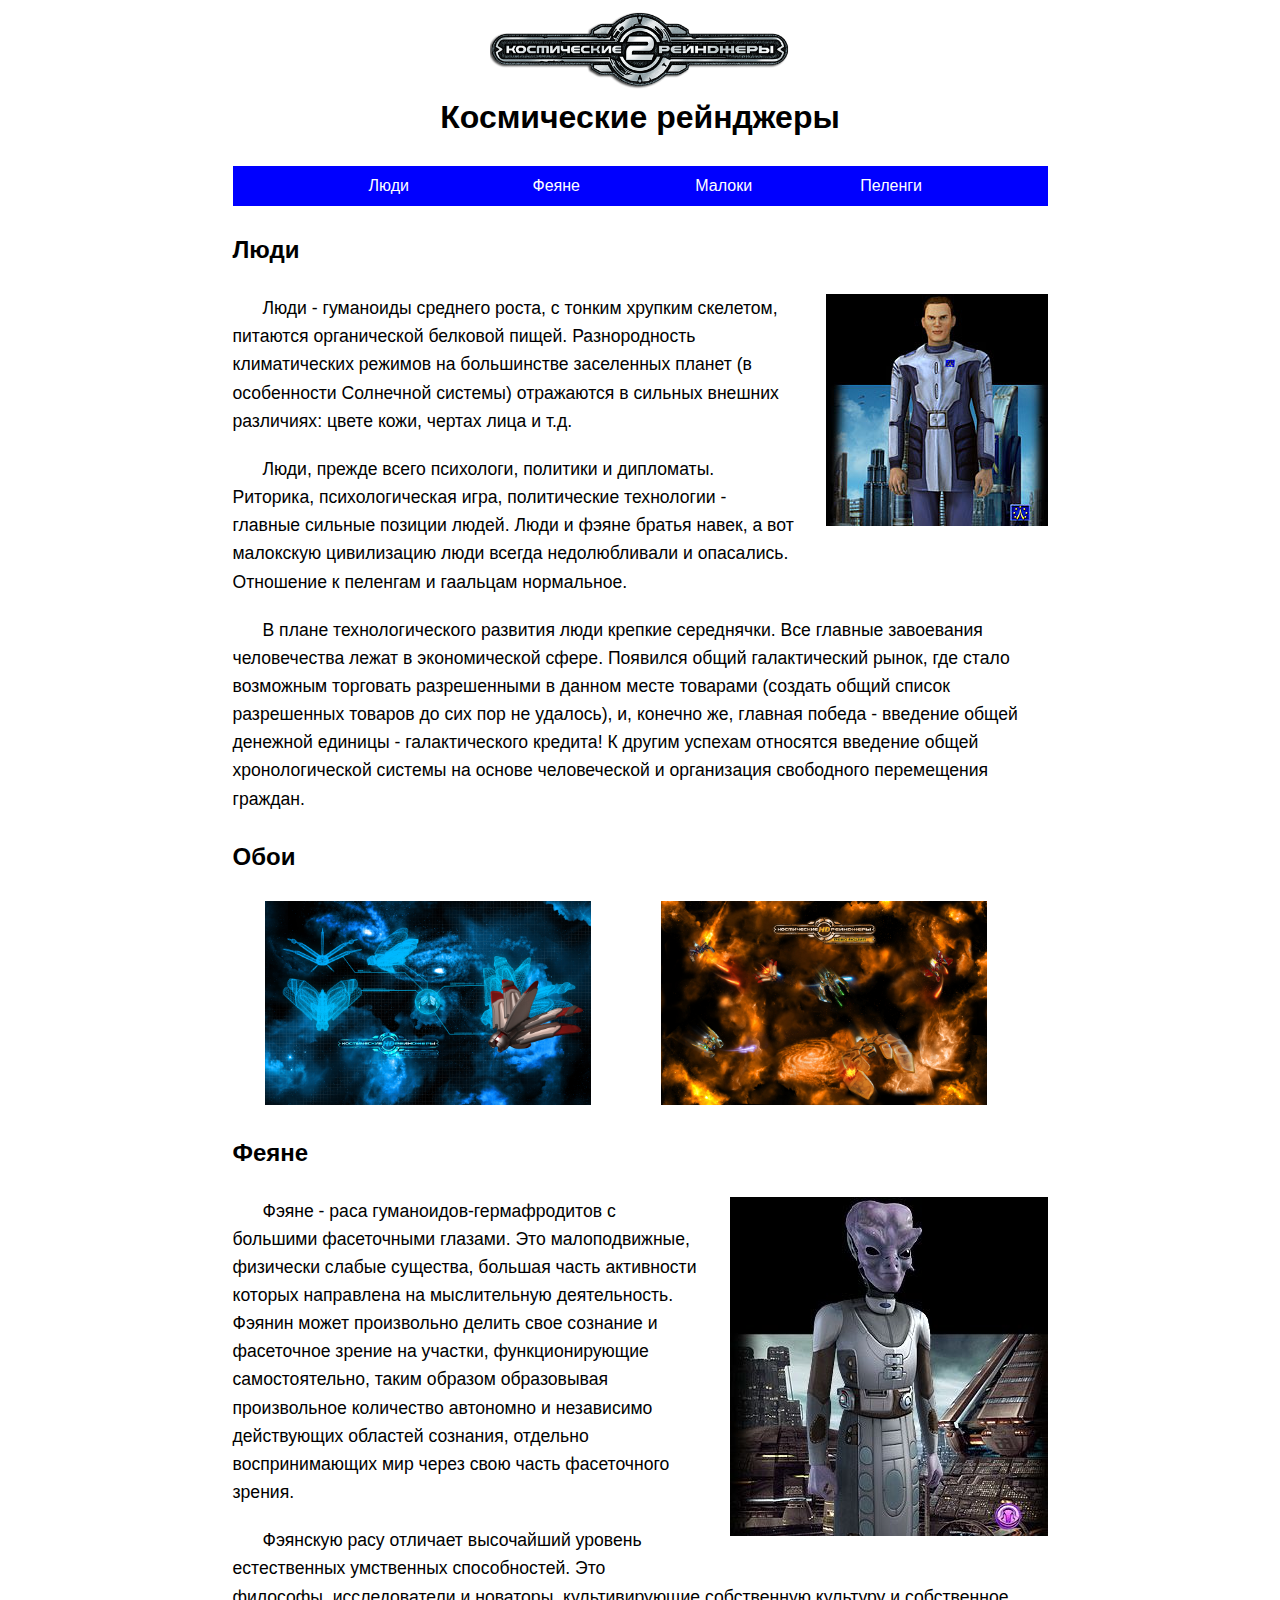
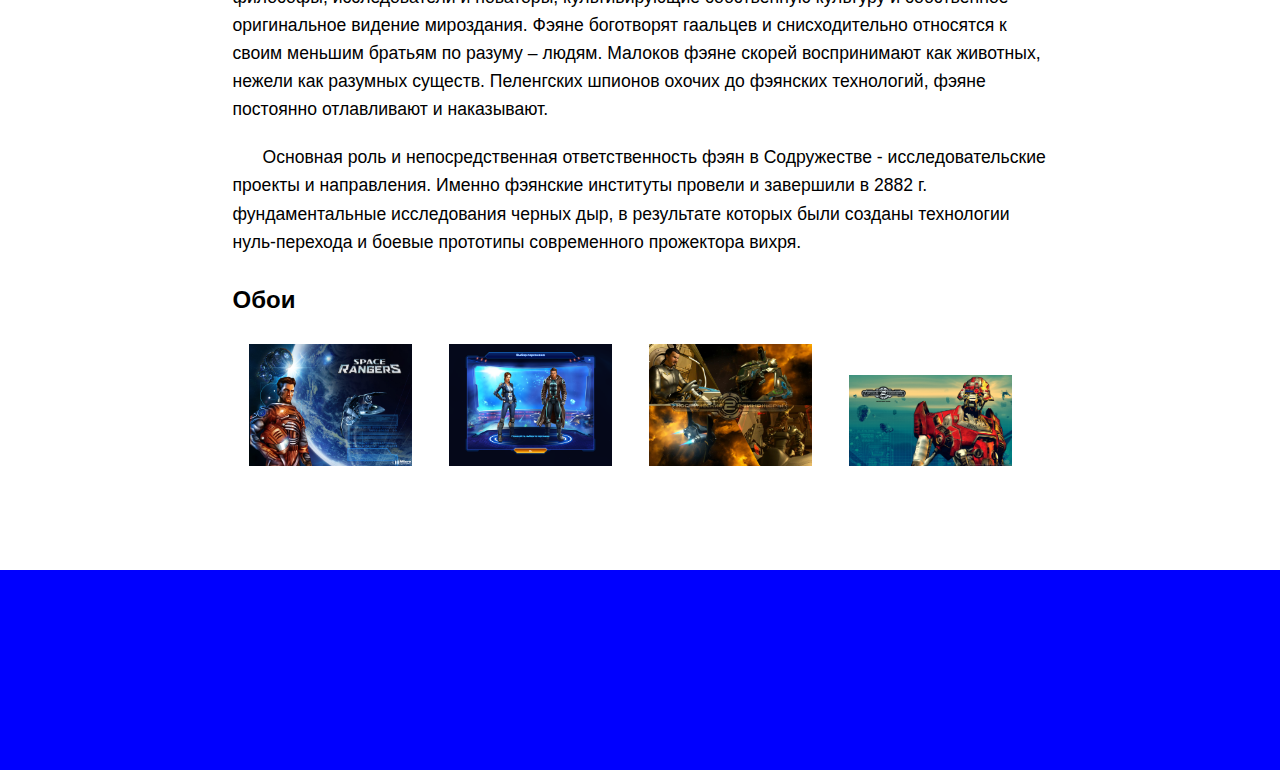
<file: index.html>
<!DOCTYPE html>
<html lang="ru">
<head>
	<meta charset="UTF-8">
	<title>Космические рейнджеры</title>
	<link rel="stylesheet" href="css/style.css">
	<meta name="viewport" content="width=device-width, initial-scale=1.0">
</head>
<body>
<div class="wrap">
	<div class="header">
		<img src="img/logo.png" alt="" id="logo">
		<h1 id="site-title">Космические рейнджеры</h1>
	</div>
	<div class="nav">
		<span>
			<ul>
				<li>Люди</li>
				<li>Феяне</li>
				<li>Малоки</li>
				<li>Пеленги</li>
			</ul>
		</span>
	</div>
	<div class="main">
		<h2>Люди</h2>
		<img src="img/races_human.jpg" alt="" class="simple">
		<p>Люди - гуманоиды среднего роста, с тонким хрупким скелетом, питаются органической белковой пищей. Разнородность климатических режимов на большинстве заселенных планет (в особенности Солнечной системы) отражаются в сильных внешних различиях: цвете кожи, чертах лица и т.д.</p>
		<p>Люди, прежде всего психологи, политики и дипломаты.</br> Риторика, психологическая игра, политические технологии - главные сильные позиции людей. Люди и фэяне братья навек, а вот малокскую цивилизацию люди всегда недолюбливали и опасались. Отношение к пеленгам и гаальцам нормальное.</p>
		<p>В плане технологического развития люди крепкие середнячки. Все главные завоевания человечества лежат в экономической сфере. Появился общий галактический рынок, где стало возможным торговать разрешенными в данном месте товарами (создать общий список разрешенных товаров до сих пор не удалось), и, конечно же, главная победа - введение общей денежной единицы - галактического кредита! К другим успехам относятся введение общей хронологической системы на основе человеческой и организация свободного перемещения граждан.</p>
		<h2>Обои</h2>
		<img src="img/wall02_16x10_ru.jpg" alt="" class="wall">
		<img src="img/wall03_16x10_ru.jpg" alt="" class="wall">
		
		<h2>Феяне</h2>
		<img src="img/races_fei.jpg" alt="" class="simple">
		<p>Фэяне - раса гуманоидов-гермафродитов с большими фасеточными глазами. Это малоподвижные, физически слабые существа, большая часть активности которых направлена на мыслительную деятельность. Фэянин может произвольно делить свое сознание и фасеточное зрение на участки, функционирующие самостоятельно, таким образом образовывая произвольное количество автономно и независимо действующих областей сознания, отдельно воспринимающих мир через свою часть фасеточного зрения.</p>
		<p>Фэянскую расу отличает высочайший уровень естественных умственных способностей. Это философы, исследователи и новаторы, культивирующие собственную культуру и собственное оригинальное видение мироздания. Фэяне боготворят гаальцев и снисходительно относятся к своим меньшим братьям по разуму – людям. Малоков фэяне скорей воспринимают как животных, нежели как разумных существ. Пеленгских шпионов охочих до фэянских технологий, фэяне постоянно отлавливают и наказывают.</p>
		<p>Основная роль и непосредственная ответственность фэян в Содружестве - исследовательские проекты и направления. Именно фэянские институты провели и завершили в 2882 г. фундаментальные исследования черных дыр, в результате которых были созданы технологии нуль-перехода и боевые прототипы современного прожектора вихря.</p>	
		
		<h2>Обои</h2>
		<img src="img/12010177495.jpg" alt="" class="wall4">
		<img src="img/r1.png" alt="" class="wall4">
		<img src="img/Judge_HaMMer.jpg" alt="" class="wall4">
		<img src="img/index.jpeg" alt="" class="wall4">
	</div><!--.main-->
</div><!--.wrap-->	
	<div class="footer"></div>
</body>
</html>
</file>
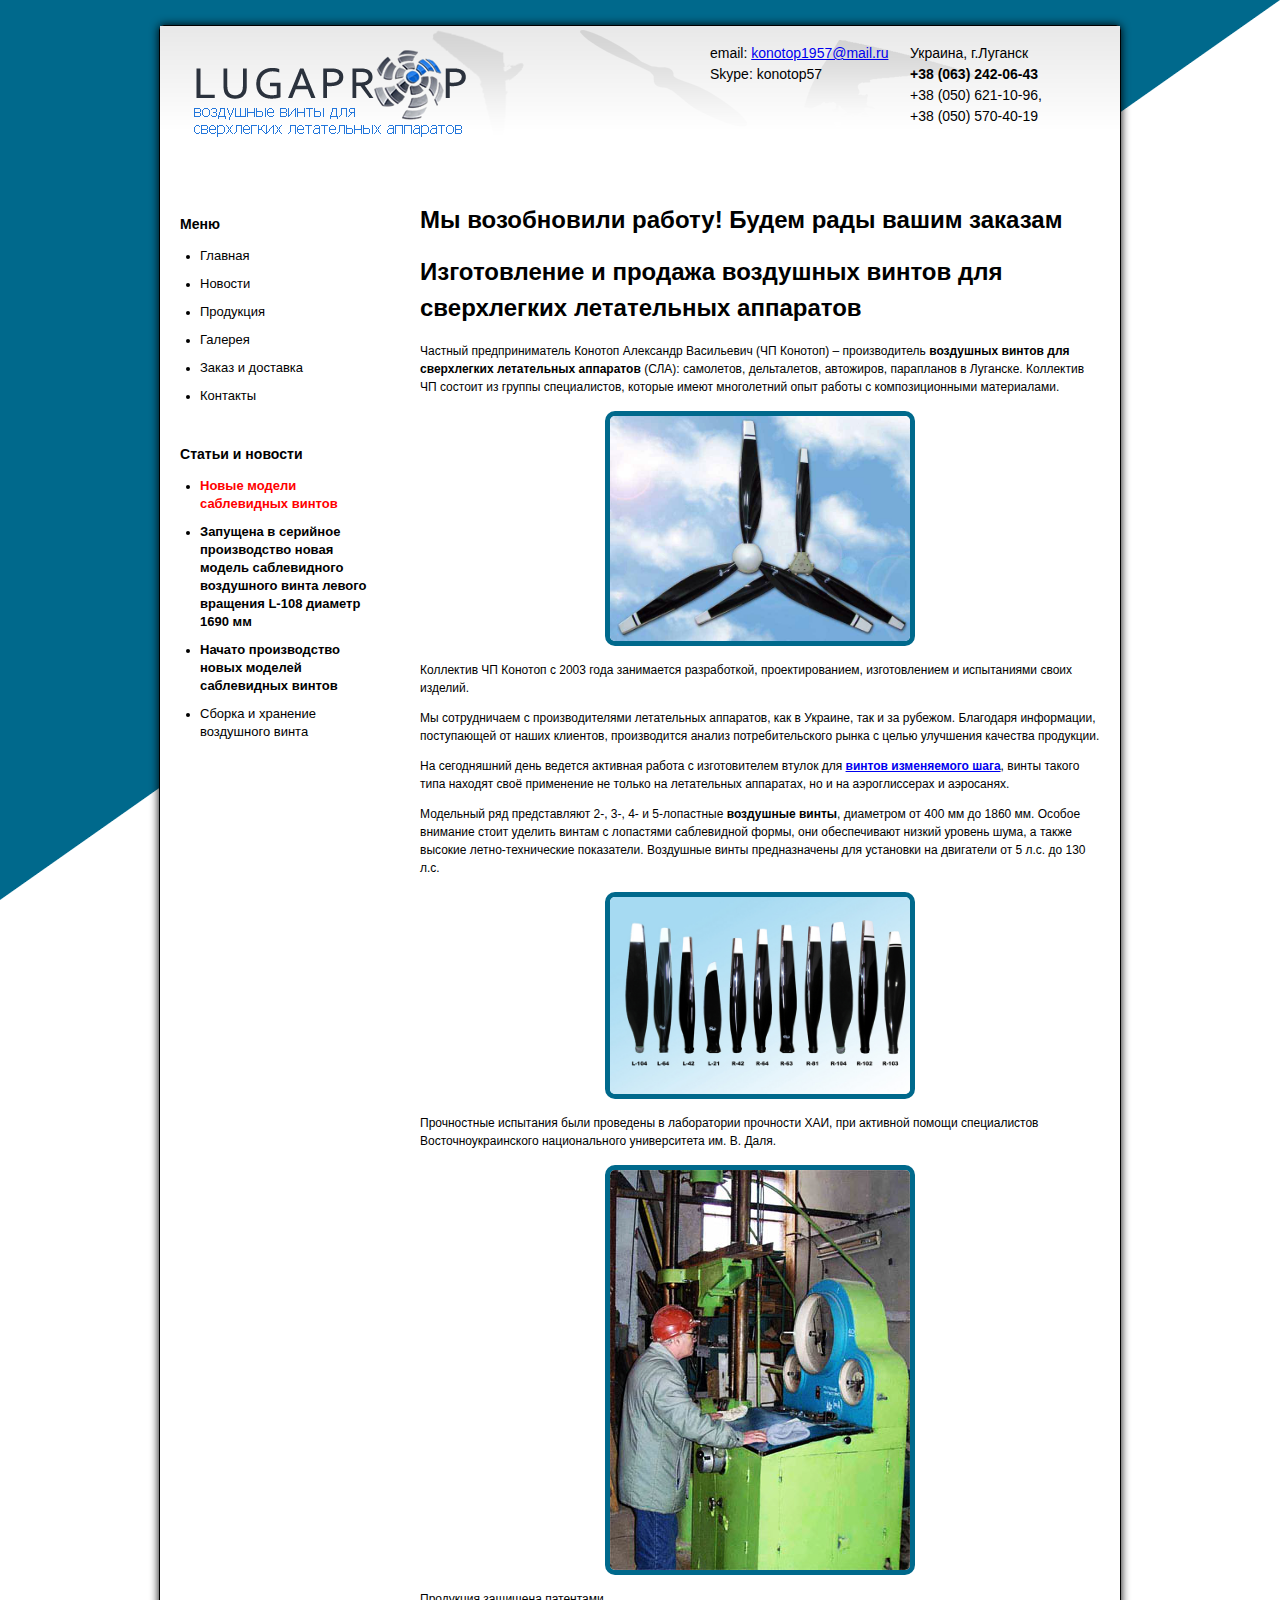
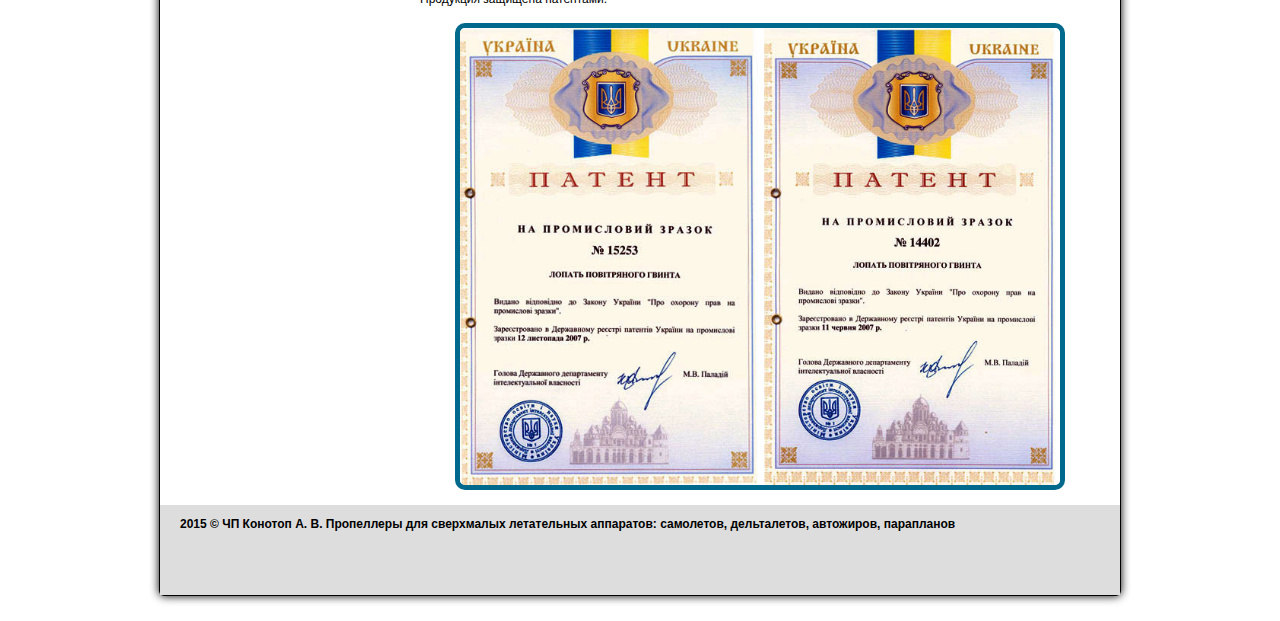
<file: ZADANIE_2_LUGAPROP/index.html>
<!DOCTYPE html>
<html>
  <head>
    <meta charset="utf-8">
    <title>Воздушные винты для сверхлегких летательных аппаратов</title>
    <link href="css/style.css" rel="stylesheet" type="text/css">
    <link rel="shortcut icon" href="http://lugaprop.com.ua/favicon.ico" type="img/x-icon"> 
  </head>
  <body>
    <article>
      <header>
        <a href="/" title="На главную"><img src="img/logo.png" alt="Воздушные винты для сверхлегких летательных аппаратов" class="logo"></a>
        <div class="contacts">
          <div id="email">
            <p>email: <a href="mailto:konotop1957@mail.ru" target="_top">konotop1957@mail.ru</a></p>
            <p>Skype: konotop57</p>
          </div>
          <div id="tel">
            <p>Украина, г.Луганск</p>
            <p><span>+38 (063) 242-06-43</span></p>
            <p>+38 (050) 621-10-96,</p>
            <p>+38 (050) 570-40-19
          </div>
        </div>
      </header>
      <main>
        <h1>Мы возобновили работу! Будем рады вашим заказам</h1>
        <h1>Изготовление и продажа воздушных винтов для сверхлегких летательных аппаратов</h1>
        <p>Частный предприниматель Конотоп Александр Васильевич (ЧП Конотоп) – производитель <span>воздушных винтов для сверхлегкиx летательных аппаратов</span> (СЛА): самолетов, дельталетов, автожиров, парапланов в Луганске. Коллектив ЧП состоит из группы специалистов, которые имеют многолетний опыт работы с композиционными материалами.</p>
        <a href="img/prop1.jpg" rel="lightbox"><img src="img/prop1.jpg" alt="Воздушные винты из композитных материалов" id="img300px" class="bordered"></a>
        <p>Коллектив ЧП Конотоп с 2003 года занимается разработкой, проектированием, изготовлением и испытаниями своих изделий.</p>
        <p>Мы сотрудничаем с производителями летательных аппаратов, как в Украине, так и за рубежом. Благодаря информации, поступающей от наших клиентов, производится анализ потребительского рынка с целью улучшения качества продукции.</p> 
        <p>На сегодняшний день ведется активная работа с изготовителем втулок для <span><a href="http://lugaprop.com.ua/goods.php" title="Смотреть продукцию">винтов изменяемого шага</a></span>, винты такого типа находят своё применение не только на летательных аппаратах, но и на аэроглиссерах и аэросанях.</p>
        <p>Модельный ряд представляют 2-, 3-, 4- и 5-лопастные <span>воздушные винты</span>, диаметром от 400 мм до 1860 мм. Особое внимание стоит уделить винтам с лопастями саблевидной формы, они обеспечивают низкий уровень шума, а также высокие летно-технические показатели.  Воздушные винты предназначены для установки на двигатели от 5 л.с. до 130 л.с.</p>
        <a href="img/prop2.jpg" rel="lightbox"><img src="img/prop2.jpg" alt="Изготовляемые воздушные винты" id="img300px" class="bordered"></a>
        <p>Прочностные испытания были проведены в  лаборатории прочности ХАИ, при активной помощи специалистов Восточноукраинского национального университета им. В. Даля.</p>
        <a href="img/xai.jpg" rel="lightbox"><img src="img/xai.jpg" alt="Тестирование продукции на прочность" id="img300px" class="bordered"></a>
        <p>Продукция защищена патентами.</p>
        <a href="img/patent.jpg" rel="lightbox"><img src="img/patent.jpg" alt="Разработка воздушных винтов защищена патенами" id="img600px" class="bordered"></a>
      </main>
      <nav>
        <h3>Меню</h3>
      	<ul>
      		<li><a href="img/Воздушные винты для сверхлегких летательных аппаратов.html">Главная</a></li>
      		<li><a href="http://lugaprop.com.ua/news.php">Новости</a></li>
      		<li><a href="http://lugaprop.com.ua/goods.php">Продукция</a></li>
      		<li><a href="http://lugaprop.com.ua/galery.php">Галерея</a></li>
      		<li><a href="http://lugaprop.com.ua/delivery.php">Заказ и доставка</a></li>
      		<li><a href="http://lugaprop.com.ua/contact.php">Контакты</a></li>
      	</ul>
        <h3 id="h3_news">Статьи и новости</h3>
      	<ul>
        	<li><span><a href="http://lugaprop.com.ua/news.php" id="color_news1">Новые модели саблевидных винтов</a></span></li>
        	<li><span><a href="http://lugaprop.com.ua/news.php">Запущена в серийное производство новая модель саблевидного воздушного винта левого вращения L-108 диаметр 1690 мм</a></span></li>
        	<li><span><a href="http://lugaprop.com.ua/news.php">Начато производство новых моделей саблевидных винтов</a></span></li>
        	<li><a href="http://lugaprop.com.ua/sborka.php">Сборка и хранение воздушного винта</a></li>
      	</ul>
      </nav>
      <br class="clearfloat">
      <footer>
        <p>2015 ©  ЧП Конотоп А. В. Пропеллеры для сверхмалых летательных аппаратов: самолетов, дельталетов, автожиров, парапланов</p>
      </footer>
    </article>
  </body>
</html>
</file>
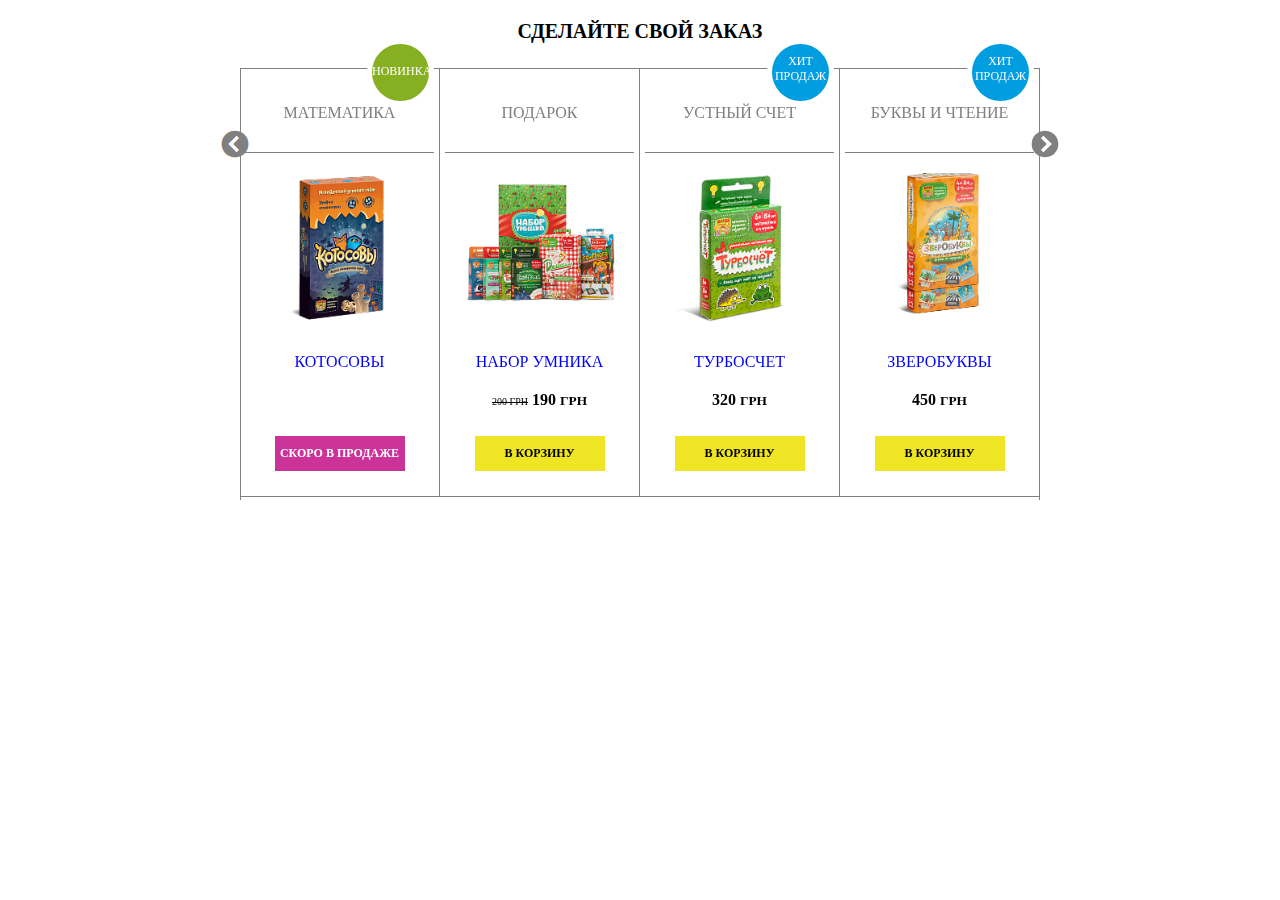
<file: ZADANIE_3_CATALOG/index.html>
<!DOCTYPE html>
<html>
	<head>
		<meta charset='UTF-8'>
		<title>ИНТЕРНЕТ-МАГАЗИН. СЛАЙДЕР-КАТАЛОГ</title>
		<link rel="stylesheet" type="text/css" href="css/slick.css"/>
		<link rel="stylesheet" type="text/css" href="css/slick-theme.css"/>
		<link rel="stylesheet" href="css/style.css">
	</head>
	<body>
		<div class="all">
			<div class="header">СДЕЛАЙТЕ СВОЙ ЗАКАЗ</div>
			<div class="line1"></div>
			<div class="line2"></div>
			<div class = "slider">
				<div class="block">
						<div class="circle green"><p>новинка</p></div>
						<div class="block_head">математика</div>
						<div class="block_content">
							<div class="block_img">
								<img src="img/3.png" alt="">
								<div class="block_name">котосовы</div>
								<div class="block_price"></div>
							</div>
							<button class="soon_on_sale">скоро в продаже</button>
						</div>
				</div>
				<div class="block">
					<div class="block_head">подарок</div>
						<div class="block_content">
							<div class="block_img">
								<img src="img/1.png" alt="">
								<div class="block_name">набор умника</div>
								<div class="block_price"><h class="old_price">200 грн</h> 190 <span>грн</span></div>
							</div>
							<button class="add_to_kart">в корзину</button>
						</div>
				</div>
				<div class="block">
						<div class="circle blue"><p>хит продаж</p></div>
						<div class="block_head">устный счет</div>
						<div class="block_content">
							<div class="block_img">
								<img src="img/2.png" alt="">
								<div class="block_name">турбосчет</div>
								<div class="block_price">320 <span>грн</span></div>
							</div>
							<button class="add_to_kart">в корзину</button>
						</div>
				</div>
				<div class="block">
						<div class="circle blue"><p>хит продаж</p></div>
						<div class="block_head">буквы и чтение</div>
						<div class="block_content">
							<div class="block_img">
								<img src="img/5.png" alt="">
								<div class="block_name">зверобуквы</div>
								<div class="block_price">450 <span>грн</span></div>
							</div>
							<button class="add_to_kart">в корзину</button>
						</div>
				</div>
				<div class="block">
						<div class="circle blue"><p>хит продаж</p></div>
						<div class="block_head">устный счет</div>
						<div class="block_content">
							<div class="block_img">
								<img src="img/4.png" alt="">
								<div class="block_name">турбосчет</div>
								<div class="block_price">320 <span>грн</span></div>
							</div>
							<button class="add_to_kart">в корзину</button>
						</div>
				</div>
				<div class="block">
						<div class="circle green"><p>новинка</p></div>
						<div class="block_head">математика</div>
						<div class="block_content">
							<div class="block_img">
								<img src="img/3.png" alt="">
								<div class="block_name">котосовы</div>
								<div class="block_price"></div>
							</div>
							<button class="soon_on_sale">скоро в продаже</button>
						</div>
				</div>
				<div class="block">
					<div class="block_head">подарок</div>
						<div class="block_content">
							<div class="block_img">
								<img src="img/1.png" alt="">
								<div class="block_name">набор умника</div>
								<div class="block_price"><h class="old_price">200 грн</h> 190 <span>грн</span></div>
							</div>
							<button class="add_to_kart">в корзину</button>
						</div>
				</div>
				<div class="block">
						<div class="circle green"><p>новинка</p></div>
						<div class="block_head">математика</div>
						<div class="block_content">
							<div class="block_img">
								<img src="img/3.png" alt="">
								<div class="block_name">котосовы</div>
								<div class="block_price"></div>
							</div>
							<button class="soon_on_sale">скоро в продаже</button>
						</div>
				</div>
				<div class="block">
					<div class="block_head">подарок</div>
						<div class="block_content">
							<div class="block_img">
								<img src="img/1.png" alt="">
								<div class="block_name">набор умника</div>
								<div class="block_price"><h class="old_price">200 грн</h> 190 <span>грн</span></div>
							</div>
							<button class="add_to_kart">в корзину</button>
						</div>
				</div>
			</div>
		</div>
	</body>
	<script type="text/javascript" src="js/jquery-1.11.0.min.js"></script>
	<script type="text/javascript" src="js/jquery-migrate-1.2.1.min.js"></script>
	<script type="text/javascript" src="js/slick.min.js"></script>
	<script src="js/main.js"></script>	
</html>
</file>
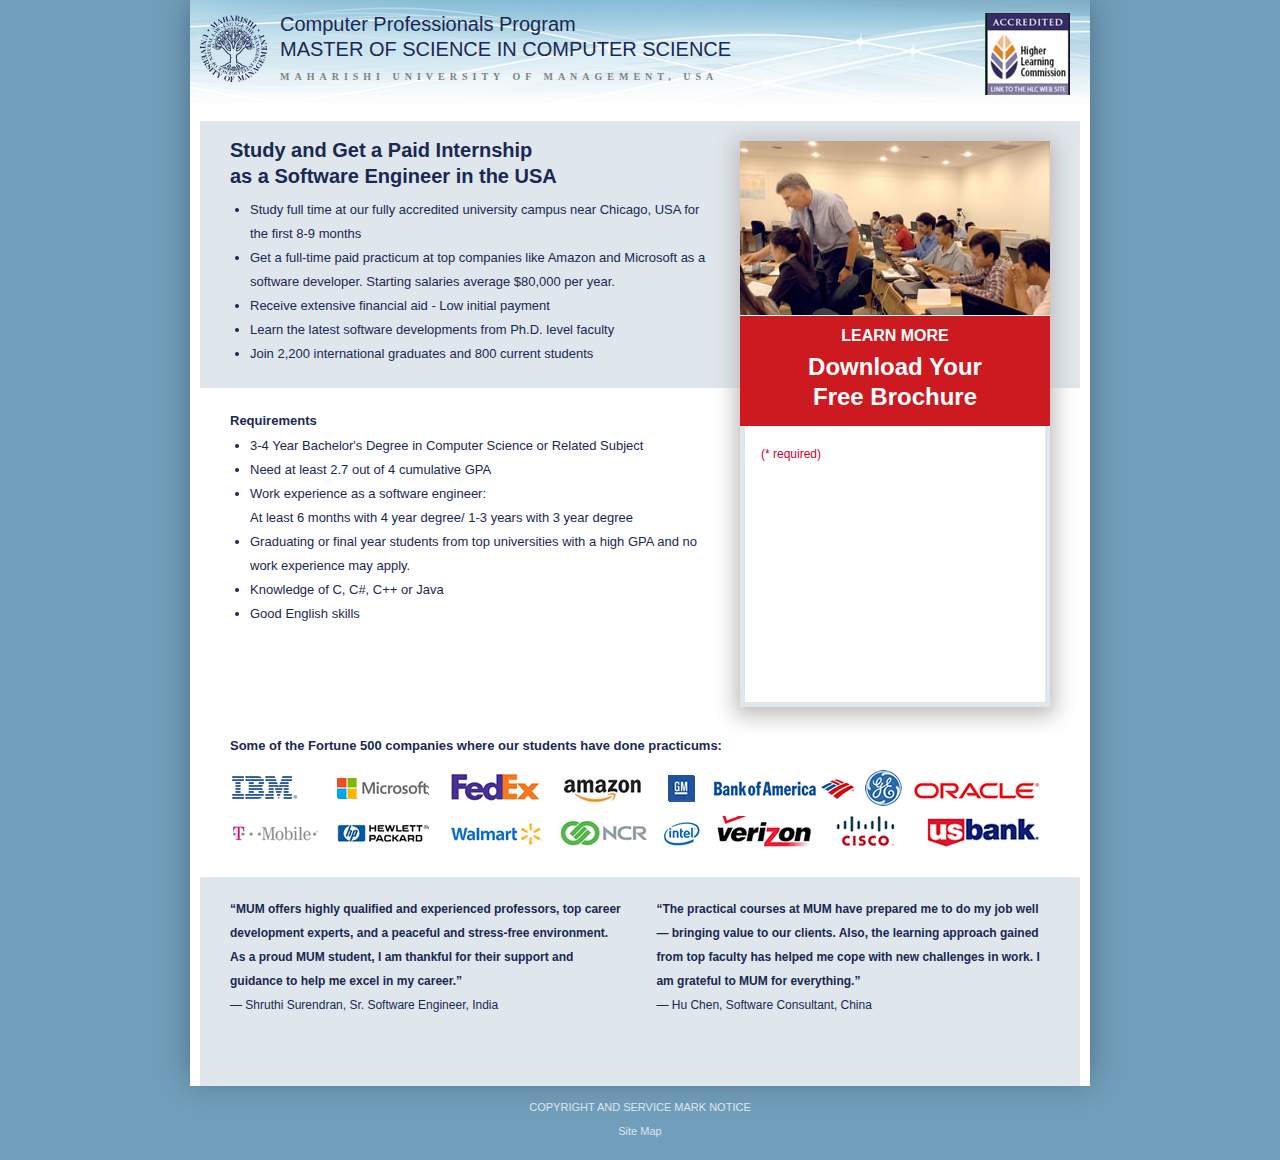
<file: ZADANIE_5_EDUCATION/index.html>
<!DOCTYPE html>
<html>
	<head>
		<meta charset="utf-8">
		<title>Brochure Request</title>
		<link rel="stylesheet" href="css/style.css">
		<link rel="shortcut icon" href="img/logo_blue.png" type="images/x-icon">
	</head>
	<body>
		<div class="fullwrap">
			<header>
				<img class="headerImg" src="img/masthead.png" alt="">
				<a href="https://mscs.mum.edu/"><img class="logo_1" src="img/logo_blue.png" alt="Maharishi University of Management"></a>
				<div class="page_name">
					<h1><a href="https://mscs.mum.edu/">Computer Professionals Program<span class="mybr"><span>Master of Science in Computer Science</span></span></a></h1>
					<h2>Maharishi University of Management, USA</h2>
				</div>
				<img class="logo_2" src="img/higher_learning_commission_logo_85.jpg" alt="img">
			</header>
			<div class="wrap">
				<nav>
					<img src="img/class-photo.jpg" alt="Class photo">
					<div class="redBlock">
						<p>Learn more</p>
						<h4>Download Your<span class="mybr">Free Brochure</span></h4>
					</div>
					<div class="form">
						<p><span>(* required)</span></p>
						<iframe frameborder="0" scrolling="no" src="https://pages.icpro.co/LandingPages/LandingPage.ashx?embeddedIdentifier=460|33C258|522C|1B4|21118621" webkitallowfullscreen mozallowfullscreen allowfullscreen></iframe>
					</div>
				</nav>
				<main>
						<div class="main_first">
							<h1>Study and Get a Paid Internship<span class="mybr"> as a Software Engineer in the USA</span></h1>
							<ul>
								<li>Study full time at our fully accredited university campus near Chicago, USA for the first 8-9 months</li>
								<li>Get a full-time paid practicum at top companies like Amazon and Microsoft as a software developer. Starting salaries average $80,000 per year.</li>
								<li>Receive extensive financial aid - Low initial payment</li>
								<li>Learn the latest software developments from Ph.D. level faculty</li>
								<li>Join 2,200 international graduates and 800 current students</li>
							</ul>
						</div>
						<div class="main_second">
							<h4>Requirements</h4>
							<ul>
								<li>3-4 Year Bachelor's Degree in Computer Science or Related Subject</li>
								<li>Need at least 2.7 out of 4 cumulative GPA</li>
								<li>Work experience as a software engineer:<span class="mybr"> At least 6 months with 4 year degree/ 1-3 years with 3 year degree</span></li>
								<li>Graduating or final year students from top universities with a high GPA and no work experience may apply.</li>
								<li>Knowledge of C, C#, C++ or Java</li>
								<li>Good English skills</li>
							</ul>
							<div class="companies">
								<h4>Some of the Fortune 500 companies where our students have done practicums:</h4>
								<img class="desktop" src="img/company-logos.png" alt="Companies">
							</div>
						</div>
						<div class="main_third">
							<p><span class="textBold">“MUM offers highly qualified and experienced professors, top career development experts, and a peaceful and stress-free environment. As a proud MUM student, I am thankful for their support and guidance to help me excel in my career.”</span class="textBold">
								<span class="mybr"> — Shruthi Surendran, Sr. Software Engineer, India </span></p>
							<p><span class="textBold">“The practical courses at MUM have prepared me to do my job well — bringing value to our clients. Also, the learning approach gained from top faculty has helped me cope with new challenges in work. I am grateful to MUM for everything.”</span class="textBold">
								<span class="mybr"> — Hu Chen, Software Consultant, China </span></p>	
						</div>
				</main>
			</div>
			<div class="bottom"></div>
			<div class="footer">
					<p class="copyright"><a href="https://mscs.mum.edu/copyright.html">Copyright and Service Mark Notice</a></p>
					<p class="sitemap"><a href="https://mscs.mum.edu/site-map.html">Site Map</a></p>
			</div>
		</div>
	</body>
</html>
</file>
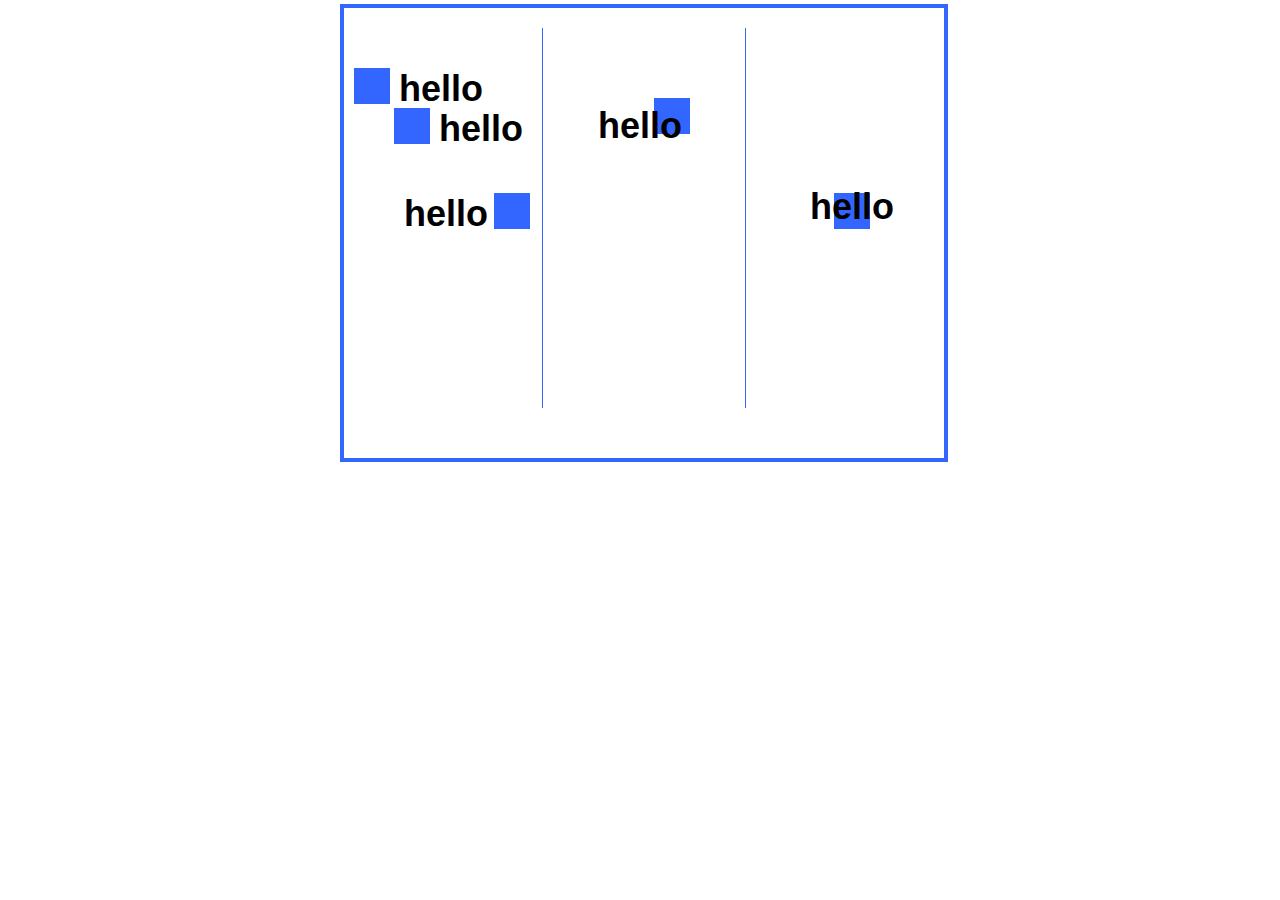
<file: ZADANIE_4_TASKS/Zadanie_1/index.html>
<!DOCTYPE html>
<html>
<head>
	<meta charset='UTF-8'>
	<title>lab 4</title>
	<link rel="stylesheet" href="css/style.css">
</head>
<body>
	<div class="wrap">
		<div class="main">
			<div class="l1"></div>
			<div class="l2"></div>
			<div class="b b1"></div>
			<div class="b b2"></div>
			<div class="b b3"></div>
			<div class="b b4"></div>
			<div class="b b5"></div>
			<div class="t t1">hello</div>
			<div class="t t2">hello</div>
			<div class="t t3">hello</div>
			<div class="t t4">hello</div>
			<div class="t t5">hello</div>
		</div>
	</div>
</body>
</html>
</file>
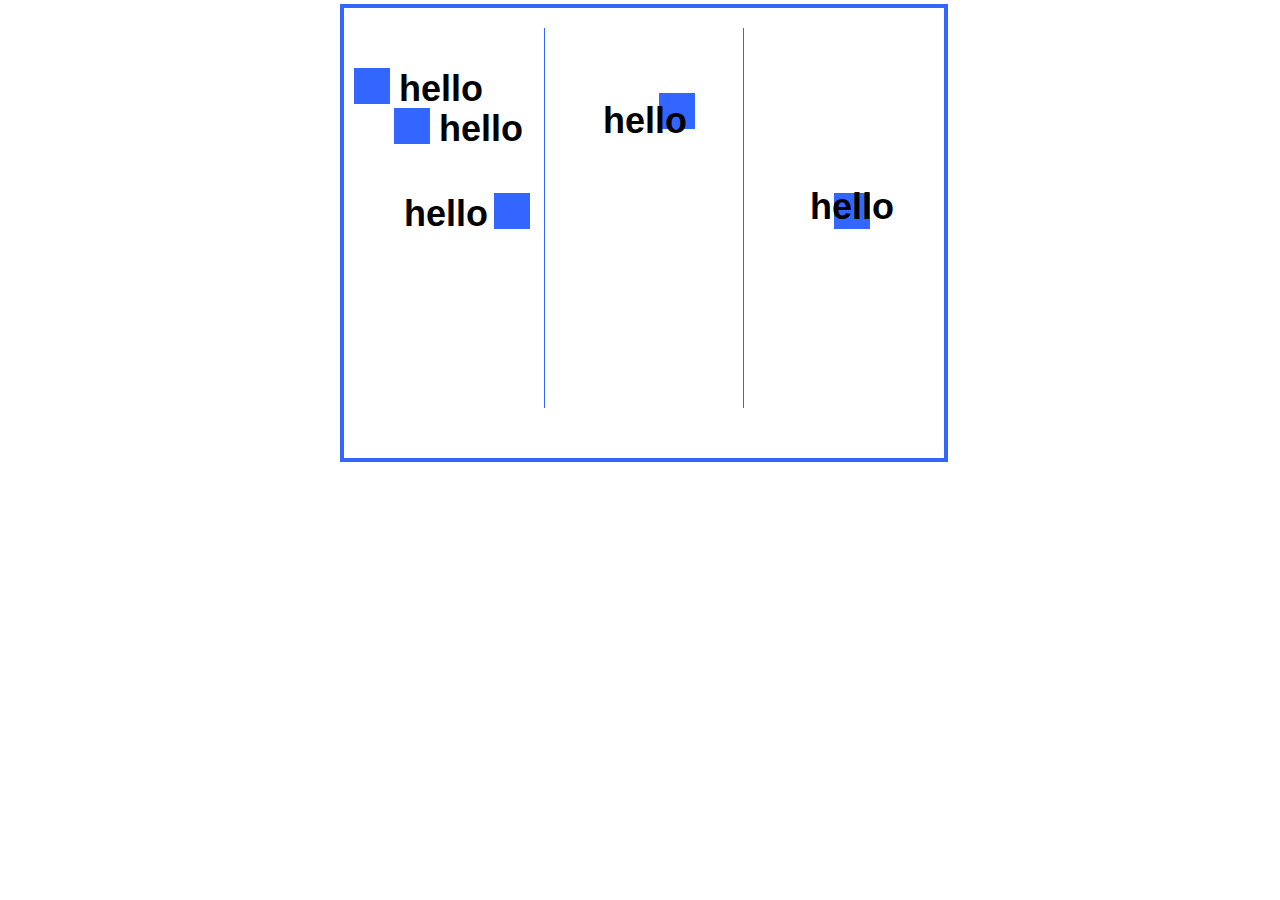
<file: ZADANIE_4_TASKS/Zadanie_2/index.html>
<!DOCTYPE html>
<html>
<head>
	<meta charset='UTF-8'>
	<title>lab 4</title>
	<link rel="stylesheet" href="css/style.css">
</head>
<body>
	<div class="wrap">
		<div class="main">
			<div class="block">
				<div class="b b1"></div>
				<div class="b b2"></div>
				<div class="b b3"></div>
				<div class="t t1">hello</div>
				<div class="t t2">hello</div>
				<div class="t t3">hello</div>
			</div>
			<div class="block">
				<div class="l1"></div>
				<div class="l2"></div>
				<div class="b b4"></div>
				<div class="t t4">hello</div>
			</div>
			<div class="block">
				<div class="b b5"></div>
				<div class="t t5">hello</div>
			</div>
		</div>
	</div>
</body>
</html>
</file>
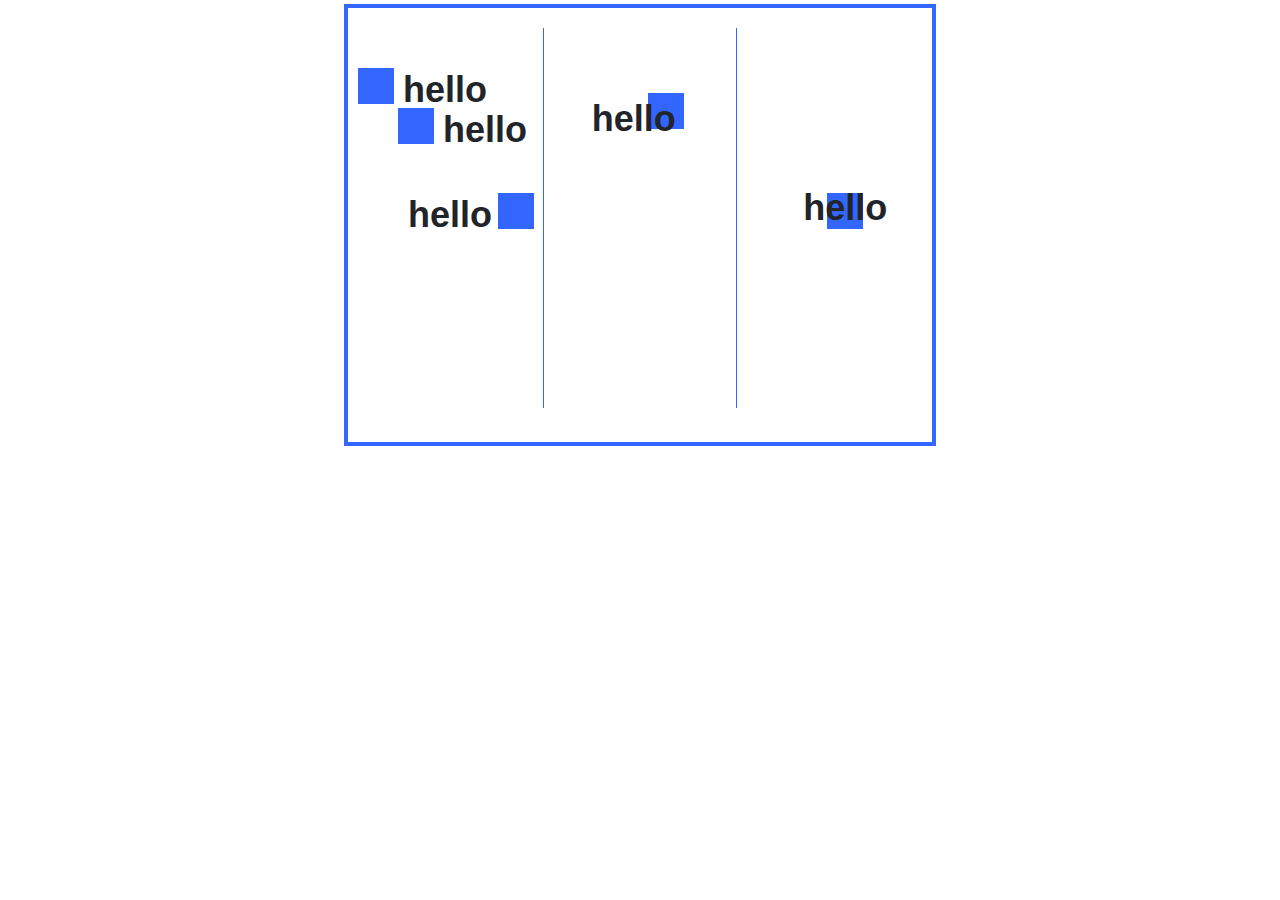
<file: ZADANIE_4_TASKS/Zadanie_4/index.html>
<!DOCTYPE html>
<html>
<head>
	<meta charset='UTF-8'>
	<title>lab 4</title>

	<link rel="stylesheet" href="css/bootstrap.css">
	<link rel="stylesheet" href="css/style.css">
</head>
<body>
	<div class="wrap">
		<div class="container-fluid new_height new_border">
			<div class="row new_height">
			  <div class="col-md-4">
			  	<div class="b b1"></div>
				<div class="b b2"></div>
				<div class="b b3"></div>
				<div class="t t1">hello</div>
				<div class="t t2">hello</div>
				<div class="t t3">hello</div>
			  </div>
			  <div class="col-md-4">
			  	<div class="l1"></div>
			  	<div class="l2"></div>
			  	<div class="b b4"></div>
				<div class="t t4">hello</div>
			  </div>
			  <div class="col-md-4">
			  	<div class="b b5"></div>
				<div class="t t5">hello</div>
			  </div>
			</div>
		</div>
	</div>
</body>
</html>
</file>
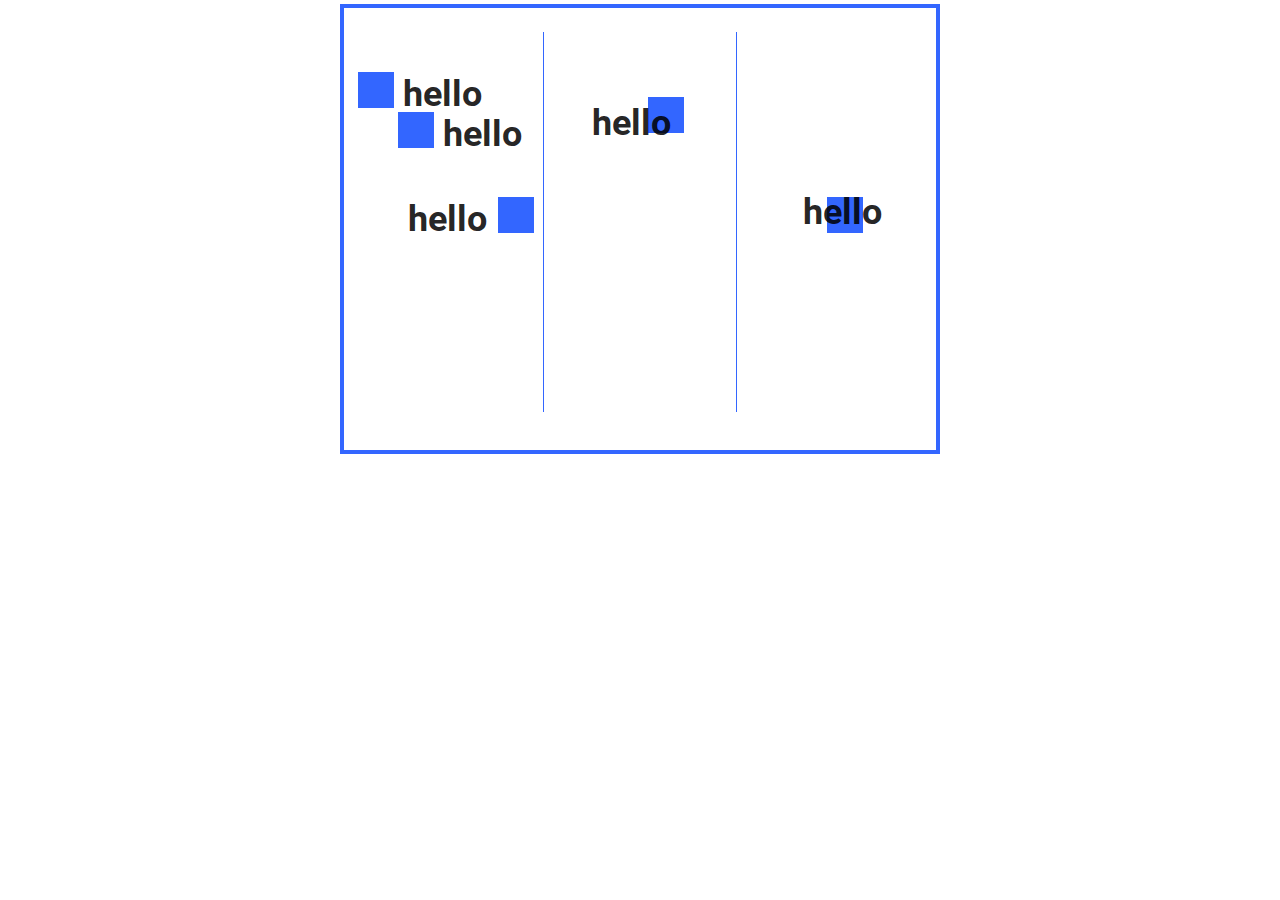
<file: ZADANIE_4_TASKS/Zadanie_5/index.html>
<!DOCTYPE html>
<html>
<head>
	<meta charset="UTF-8">
	<title>lab 4</title>
	<link rel="stylesheet" href="materialize/css/materialize.min.css">
	<link rel="stylesheet" href="css/style.css">

</head>
<body>
	<div class="wrap row">
		<div class="col m4 block">
				<div class="b b1"></div>
				<div class="b b2"></div>
				<div class="b b3"></div>
				<div class="t t1">hello</div>
				<div class="t t2">hello</div>
				<div class="t t3">hello</div>
			</div>
		<div class="col m4 block">
			  	<div class="l1"></div>
			  	<div class="l2"></div>
			  	<div class="b b4"></div>
				<div class="t t4">hello</div>
		</div>
		<div class="col m4 block">
			  	<div class="b b5"></div>
				<div class="t t5">hello</div>
		</div>
	</div>
</body>
</html>
</file>
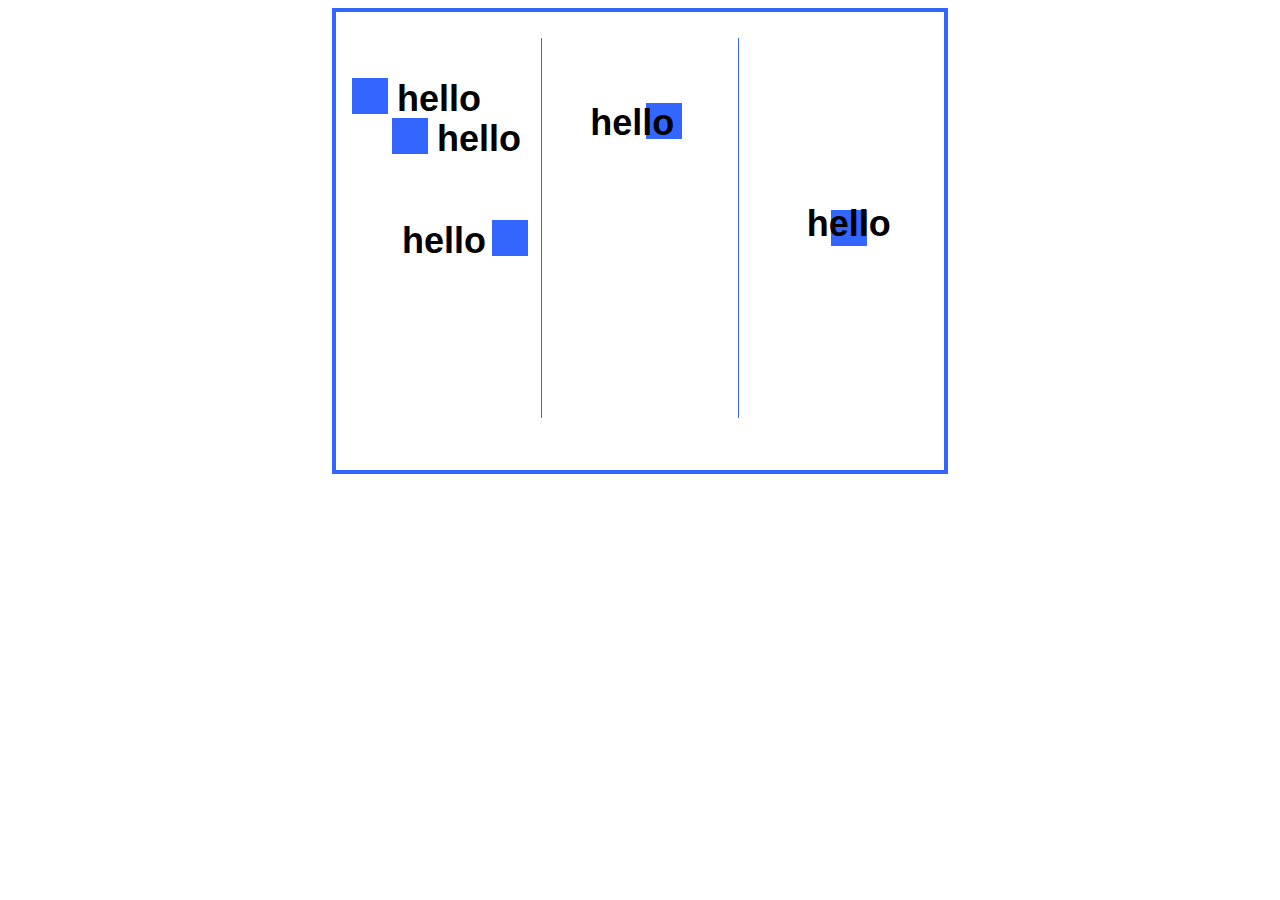
<file: ZADANIE_4_TASKS/Zadanie_6/index.html>
<!DOCTYPE html>
<html lang="en">
<head>
	<meta charset="UTF-8">
	<title>Document</title>
	<link rel="stylesheet" href="css/style.css">
</head>
<body>
	<div class="wrap">
		<table>
			<tr>
				<td>
			  		<div class="b b1"></div>
					<div class="t t1">hello</div>
					<div class="b b2"></div>
					<div class="t t2">hello</div>
				</td>
				<td>
					<div class="b b4"></div>
					<div class="t t4">hello</div>
					<div class="l1"></div>
					<div class="l2"></div>
				</td>
				<td></td>
			</tr>
			<tr>
				<td>
					<div class="b b3"></div>
					<div class="t t3">hello</div>
				</td>
				<td></td>
				<td>
					<div class="b b5"></div>
					<div class="t t5">hello</div>
				</td>
			</tr>
			<tr>
				<td></td>
				<td></td>
				<td></td>
			</tr>
		</table>
	</div>
</body>
</html>
</file>
<file: css/style.css>
* {
	margin: 0;
	padding: 0;
	box-sizing: border-box;
}

html {
	font-family: Tahoma, sans-serif;
	font-size: 100%;
}

h1, h2, h3, h4, h5, h6 {
	font-family: Georgia. serif;
}

.wrap {
	max-width: 835px;
	width: 80%;
	margin: 0 auto;
	padding: 0 10px 50px 10px;
}

#logo {
	display: block;
	margin: 10px auto;
	width: 300px;
}

.header {
	overflow: hidden;
}

#site-title {
	text-align: center;
	margin-bottom: 30px;
}

.nav {
	height: 40px;
	width: 100%;
	background-color: blue;
}

.nav ul li {
	display: inline-block;
	color: #fff;
	height: 40px;
	width: 20%;
	text-align: center;
	line-height: 40px;
}

span {
	text-align: center;
}

.main h1, .main h2, .main h3 {
	margin: 30px 0;
}

.simple {
	float: right;
	margin: 0 0 30px 30px;
}

p {
	font-size: 1.1rem;
	line-height: 160%;
	text-indent: 30px;
	margin: 20px 0;
}

.wall {
	width: 40%;
	margin: 0 4%;
}

.wall4 {
	width: 20%;
	margin: 0 2%;
}

.footer {
	min-height: 200px;
	width: 100%;
	background: blue;
	margin-top: 50px;
}
</file>
<file: ZADANIE_2_LUGAPROP/css/style.css>
body {
	background-size: 100% 100%;
	font-family: 'Open Sans', sans-serif;
	font-size: 12px;
	line-height: 150%;
	background-attachment: fixed;
	background-image: url(../img/strip.png);
}

article { 
	width: 960px;  
	border-radius: 5px;
	box-shadow: 0 0 10px;
	background-color: white;
	margin: 25px auto; 
	border: 1px solid black;
} 

header { 
	background-image: url(../img/header-bg.png);
	background-repeat: repeat-x;
	height: 120px;
	width: 100%;
	margin-bottom: 40px;
}

main { 
	width: 680px;
	padding: 0 20px; 
	float: right;
}

main h1 {
	font-size: 24px;
}

nav a {
	color: black;
}

nav {
	float: left; 
	width: 200px; 
	padding: 15px 10px 15px 20px;
}

nav ul {
	margin: 0px;
	padding-left: 20px;
	line-height: 150%;
}

nav ul li {
	margin: 10px 0;
}

nav ul li a {
	color: #000;
	font-size: 13px;
	text-decoration: none;
}

nav ul li a:hover {
	color: #000;
	font-size: 14px;
	text-decoration: underline;
}

#h3_news {
	margin-top: 40px;
}

#color_news1 {
	color: red;
}

footer { 
	padding: 0 10px 0 20px; 
	background: #DDDDDD; 
	height: 90px;
} 

footer p {
	margin: 0; 
	padding: 10px 0;
	font-weight: bold; 
}

.clearfloat { 
	clear: both;
    height: 0;
    font-size: 1px;
    line-height: 0px;
}

.contacts {
	width: 400px;
	height: 100px;
	margin: 10px;
	float: right;
	font-size: 14px;
}

.contacts #email {
	width: 200px;
	float: left;
	line-height: 7px;
}

.contacts #tel {
	width: 200px;
	float: left;
	line-height: 7px;
}

.logo {
	margin: 10px;
	width: 300px;
	height: 100px;
	padding: 10px;
	float: left;
}

h1 {
	line-height: 150%;
}

main a img {
	display: block; 
	margin: 15px auto;
	border-radius: 10px;
	border: 5px solid #00698c;
}

#img300px {
	width: 300px;
}

#img600px {
	width: 600px;
}

span {
	font-weight: bold;
}
</file>
<file: ZADANIE_3_CATALOG/css/style.css>
* {
	margin:0;
	padding:0;
	font-family: tahoma;
	text-transform: uppercase;
}

.all {
	margin: auto;
	position: relative;
	font-size:0;
	min-width: 800px;
	max-width: 800px;
}

.header {
	text-align: center;
	text-transform: uppercase;
	font-weight: bold;
	font-size: 20px;
	padding: 20px 0 0 0;
}

.slider {
	position: relative;
	max-width:800px;
	width:100%;
	margin: 0 auto;
	border-top:none;
}

.block {
	position: relative;
	display: inline-block;
	box-sizing: border-box;
	width:150px;
	min-height: 330px;
		padding: 5px;
	border-top: 1px solid gray;	
	border-bottom: 1px solid gray;
	border-right: 1px solid gray;
	margin-top:25px;
}

.line1 {
    border-left: 1px solid gray;
    height: 431px;
    position: absolute;
    top: 69px;
    left: 0px;
}

.line2 {
    border-left: 1px solid gray;
    height: 431px;
    position: absolute;
    top: 69px;
    right: 0px;
}
.block_content {
	padding: 10px;
}

.block_head, .block_name, .block_price, .block_content {
	text-transform: uppercase;
	text-align: center;
}

.block_head, .block_name, .block_price {
	padding:10px 0;
	font-size: 16px;
}

.block_head {
	padding:30px 0;
	border-bottom:1px solid gray;
	color:gray;
}

.slick-prev::before , .slick-next::before {
	color:gray;
	font-size: 30px;
	opacity: 1;
}

.slick-prev, .slick-next {
	top:17%;
	width:40px;
}


.block_img img {
	margin: 10px auto 20px;
	max-width: 150px;
	max-height: 150px;
}

button {
	margin-top:20px;
	margin-bottom: 10px;
	width: 130px;
	height: 35px;
	font-size: 12px;
	background: yellow;
	border: none;
	font-weight: bold;
}

.soon_on_sale {
	background: #CC3399;
	color:white;
}

.add_to_kart {
	background: #F0E524;
}

.block_name {
	color:blue;
}

.block_price {
	height: 15px;
	font-weight: bold;
}

.old_price {
	font-size: 10px;
	font-weight: normal;
	text-decoration:  line-through;
}

.circle {
	position: absolute;
	top:-30px;
	right:5px;
	width: 57px;
	height: 57px;
	border-radius: 37px;
	border: 5px solid white;
	background: black;
	color:white;
	font-size: 12px;
	text-align: center;
	padding: 0;
}

.blue {
	background: #009DE1;
}

.blue p {
	margin-top: 10px;
	line-height: 15px;
}

.green {
	background: #86B022;
}

.green p {
	line-height: 55px;
}

span {
	font-size: 10pt;
}
</file>
<file: ZADANIE_5_EDUCATION/css/style.css>
* {
	margin: 0;
	padding: 0;
}

body {
	background: #719ebb;
}

.fullwrap {
    position: relative;
	margin: 0 auto;
	max-width: 900px;
	width: 100%;
    height:1080px;
    bottom: 13px;
    box-shadow: 0px 0px 30px rgba(0, 0, 0, 0.3);
}

header {
    position: absolute;
	max-width: 900px;
	width: 100%;
}

.logo_1 {
    position: absolute;
	max-width: 67px;
	top: 15px;
	left: 10px;
}

.logo_2 {
    position: absolute;
	max-width: 85px;
	right: 20px;
	top: 13px;
}

.page_name {
    position: absolute;
	max-width: 500px;
	padding-right: 10px;
	padding-left: 90px;
    top: 12px;
}

.page_name h1 {
	font-size: 20px;
    line-height: 25px;
    color: #1a2853;
}

.page_name h1 span {
	text-transform: uppercase;
}

.page_name h1 a {
	color: #1a2853;
    text-decoration: none;
}

.page_name h2 {
    font-size: 10px;
    line-height: 30px;
    color: #7e8285;
    text-transform: uppercase;
    letter-spacing: 5px;
}

.wrap {
    position: relative;
    top: 121px;
    overflow: visible;
    background-color: #fff;
    padding-right: 10px;
    padding-left: 10px;
}

.wrap p, h1, h4, ul, .main_third p, .footer p {
    font-style: normal;
    font-variant-ligatures: normal;
    font-variant-caps: normal;
    font-variant-numeric: normal;
    font-variant-east-asian: normal;
    font-weight: normal;
    font-stretch: normal;
    font-size: 12px;
    line-height: 20px;
    font-family: Verdana, sans-serif;
}

.main_first {
	background-color: #DFE6EC;
    padding: 10px 30px;
    margin: 13px 0 24px;
}

.main_first h1 {
    font-size: 20px;
    padding-top: 6px;
    font-weight: bold;
    line-height: 26px;
    font-family: Verdana, sans-serif;
    color: #1a2853;
    margin: 0px 0px 9px;
}

.main_first ul {
    font-size: 13px;
    line-height: 24px;
    font-stretch: normal;
    color: #1a2853;
    margin: 0px 0px 12px;
    padding: 0px 0px 0px 20px;
}

.main_second {
	margin: 0 30px;
}

.main_second h4 {
    text-align: left;
    font-weight: bold;
    font-size: 13px;
    line-height: 18px;
    color: #1a2853;
    margin: 0px 0px 4px;
    padding: 0px;
}

.main_second ul {
    font-size: 13px;
    line-height: 24px;
    color: #1a2853;
    margin: 0px 0px 12px;
    padding: 0px 0px 0px 20px;
}

.companies {
	overflow: hidden;
    clear: right;
}

.companies h4 {
    margin-bottom: 15px;
}

.desktop {
    width: 100%;
    width: 811px;
	float: left;
 	clear: right;
}

.companies .mobile {
	display: none;
}

.main_third {
	background-color: #DFE6EC;
	overflow: hidden;
    padding: 20px 30px;
    margin: 20px 0 0 0;
    height: 169px;
}

.main_third p {
	float: left;
    width: 48%;
    line-height: 24px;
    color: #1a2853;
    margin: 0px 0px 12px 0px;
    padding: 0px;
}
.main_third p+p {
    margin-left: 4%; 
}

.bottom {
    position: relative;
    background: url(https://mscs.mum.edu/images/bottom.jpg) no-repeat;
    margin: 0px auto;
    margin-left: -15px;
    height: 25px;
    max-width: 930px;
    top: 108px;
}

.footer {
    position: relative;
    top: 108px;
}

.footer p {
    font-size: 11px;
    line-height: 18px;
    text-align: center;
}

p.copyright {
    text-transform: uppercase; 
}

p.sitemap {
    padding: 6px 0px 20px;
}

.footer a {
    color: #DEE5EB;
    text-decoration: none;
}

nav {
    float: right;
    width: 300px;
    margin: 20px 30px 30px 30px;
    box-shadow: 0px 4px 20px 5px #C1BBBB;
    border: 5px solid #DFE6EC;
    background-color: #fff;
}

nav img {
    vertical-align:bottom;
    margin: -5px 0 0 -5px;
}

nav .redBlock {
    background-color: #CD1920;
    margin: 0 -5px;
    color: #fff;
    padding: 10px 0;
    border-top: 1px solid #fff;
}

.redBlock p, h4 {
    color: #fff;
    text-align: center;
    font-weight: bold;
}

.redBlock p {
    text-transform: uppercase;
    font-size: 16px;
    margin-bottom: 6px;
}

.redBlock h4 {
    font-size: 24px;
    line-height: 30px;
    margin: 0 0 4px;
}

.form {
    margin: 12px auto;
    padding: 0;
    width: 290px;
    height: 252px;
    float: left;
}

.form iframe {
    padding-left: 8px;
    width: 290px;
    height: 220px;
}

nav .form p span {
    display: block;
    padding-left: 8px;
    margin-top: 6px;
}

.form p span {
    color: #C03;
}

.form p {
    text-align: left;
    margin: 0 0 6px;
    padding-left: 8px;
}

.mybr {
    display: block;
}

.textBold {
    font-weight: bold;
}
</file>
<file: ZADANIE_4_TASKS/Zadanie_1/css/style.css>
*
{
	margin: 0;
	padding: 0;
}

body
{

}

.wrap
{
	margin: auto;
	min-width: 600px;
	min-height: 450px;
	width: 600px;
	height: 450px;
	padding: 4px;
}

.main {
	position: relative;
    border: 4px solid #3366ff;
    width: 100%;
    height: 100%;
}

.l1 {
    position: absolute;
    top: 20px;
    left: 33%;
    border-left: 1px solid #3366ff;
    width: 0px;
    height: 380px;
}

.l2 {
    position: absolute;
    top: 20px;
    right: 33%;
    border-left: 1px solid #3366ff;
    width: 0px;
    height: 380px;
}

.b
{
	height: 36px;
	width: 36px;
	background: #3366ff;
}

.t
{
	font-family: 'Roboto', sans-serif;
	font-size: 36px;
	font-weight: bold;
}

.b1
{
    position: absolute;
    top: 60px;
    left: 10px;
}

.b2
{
	position: absolute;
    top: 100px;
    left: 50px;
}

.b3
{
	position: absolute;
    top: 185px;
    left: 150px;
}

.b4
{
    position: absolute;
    top: 90px;
    left: 310px;
}

.b5
{
	position: absolute;
    top: 185px;
    left: 490px;
}

.t1
{
    position: absolute;
    top: 60px;
    left: 55px;
}

.t2
{
	position: absolute;
    top: 100px;
    left: 95px;
}

.t3
{
	position: absolute;
    top: 185px;
    left: 60px;
}

.t4
{
    position: absolute;
    top: 97px;
    left: 254px;
}

.t5
{
	position: absolute;
    top: 178px;
    left: 466px;
}
</file>
<file: ZADANIE_4_TASKS/Zadanie_2/css/style.css>
*
{
	margin: 0;
	padding: 0;
}

body
{

}

.wrap
{
	margin: auto;
	min-width: 600px;
	min-height: 450px;
	width: 600px;
	height: 450px;
	padding: 4px;
}

.main {
	position: relative;
    border: 4px solid #3366ff;
    width: 100%;
    height: 100%;
}

.block
{
    position: relative;
    width: 200px;
    float:left;
    height: 100%;
}

.l1 {
    position: absolute;
    top: 20px;
    left: 0;
    border-left: 1px solid #3366ff;
    width: 0px;
    height: 380px;
}

.l2 {
    position: absolute;
    top: 20px;
    right: 0;
    border-left: 1px solid #3366ff;
    width: 0px;
    height: 380px;
}

.b
{
	height: 36px;
	width: 36px;
	background: #3366ff;
}

.t
{
	font-family: 'Roboto', sans-serif;
	font-size: 36px;
	font-weight: bold;
}

.b1
{
    position: absolute;
    top: 60px;
    left: 10px;
}

.b2
{
	position: absolute;
    top: 100px;
    left: 50px;
}

.b3
{
	position: absolute;
    top: 185px;
    left: 150px;
}

.b4 {
    position: relative;
    top: 85px;
    left: 115px;
}

.b5 {
    position: absolute;
    top: 185px;
    left: 90px;
}

.t1
{
    position: absolute;
    top: 60px;
    left: 55px;
}

.t2
{
	position: absolute;
    top: 100px;
    left: 95px;
}

.t3
{
	position: absolute;
    top: 185px;
    left: 60px;
}

.t4 {
    position: relative;
    top: 56px;
    left: 59px;
}

.t5 {
    position: absolute;
    top: 178px;
    left: 66px;
}
</file>
<file: ZADANIE_4_TASKS/Zadanie_4/css/style.css>
z*
{
	margin: 0;
	padding: 0;
}

body
{

}

.wrap
{
	margin: auto;
	min-width: 600px;
	min-height: 450px;
	width: 600px;
	height: 450px;
	padding: 4px;
}

.new_height {
    height: 100%;
}

.new_border {
    border: 4px solid #3366ff;
}

.l1 {
    position: absolute;
    top: 20px;
    left: 0;
    border-left: 1px solid #3366ff;
    width: 0px;
    height: 380px;
}

.l2 {
    position: absolute;
    top: 20px;
    right: 0;
    border-left: 1px solid #3366ff;
    width: 0px;
    height: 380px;
}

.b
{
	height: 36px;
	width: 36px;
	background: #3366ff;
}

.t
{
	font-family: 'Roboto', sans-serif;
	font-size: 36px;
	font-weight: bold;
}

.b1
{
    position: absolute;
    top: 60px;
    left: 10px;
}

.b2
{
	position: absolute;
    top: 100px;
    left: 50px;
}

.b3
{
	position: absolute;
    top: 185px;
    left: 150px;
}

.b4 {
    position: absolute;
    top: 85px;
    left: 105px;
}

.b5 {
    position: absolute;
    top: 185px;
    left: 90px;
}

.t1
{
    position: absolute;
    top: 55px;
    left: 55px;
}

.t2
{
	position: absolute;
    top: 95px;
    left: 95px;
}

.t3
{
	position: absolute;
    top: 180px;
    left: 60px;
}

.t4 {
    position: absolute;
    top: 84px;
    left: 49px;
}

.t5 {
    position: absolute;
    top: 173px;
    left: 66px;
}
</file>
<file: ZADANIE_4_TASKS/Zadanie_5/css/style.css>
z*
{
	margin: 0;
	padding: 0;
}

body
{

}

.wrap
{
	margin: 4px auto;
	min-width: 600px;
	min-height: 450px;
	width: 600px;
	height: 450px;
	padding: 4px;
    border: 4px solid #3366ff;
}

.block
{
    position: relative;
    width: 200px;
    height: 450px;
}

.l1 {
    position: absolute;
    top: 20px;
    left: 0;
    border-left: 1px solid #3366ff;
    width: 0px;
    height: 380px;
}

.l2 {
    position: absolute;
    top: 20px;
    right: 0;
    border-left: 1px solid #3366ff;
    width: 0px;
    height: 380px;
}

.b
{
	height: 36px;
	width: 36px;
	background: #3366ff;
}

.t
{
	font-family: 'Roboto', sans-serif;
	font-size: 36px;
	font-weight: bold;
}

.b1
{
    position: absolute;
    top: 60px;
    left: 10px;
}

.b2
{
	position: absolute;
    top: 100px;
    left: 50px;
}

.b3
{
	position: absolute;
    top: 185px;
    left: 150px;
}

.b4 {
    position: absolute;
    top: 85px;
    left: 105px;
}

.b5 {
    position: absolute;
    top: 185px;
    left: 90px;
}

.t1
{
    position: absolute;
    top: 55px;
    left: 55px;
}

.t2
{
	position: absolute;
    top: 95px;
    left: 95px;
}

.t3
{
	position: absolute;
    top: 180px;
    left: 60px;
}

.t4 {
    position: absolute;
    top: 84px;
    left: 49px;
}

.t5 {
    position: absolute;
    top: 173px;
    left: 66px;
}
</file>
<file: ZADANIE_4_TASKS/Zadanie_6/css/style.css>
z*
{
	margin: 0;
	padding: 0;
}

body
{

}

.wrap
{
	margin: 4px auto;
	min-width: 600px;
	min-height: 450px;
	width: 600px;
	height: 450px;
	padding: 4px;
    border: 4px solid #3366ff;
}

table{
    position: relative;
    width:100%;
}
tr{
    margin-top: 20px;
    margin-bottom: 20px;
    height: 150px;
}
td{
    position: relative;
    width: 200px;
}

.block
{
    position: relative;
    width: 200px;
    height: 450px;
}

.l1 {
    position: absolute;
    top: 20px;
    left: 0;
    border-left: 1px solid #3366ff;
    width: 0px;
    height: 380px;
}

.l2 {
    position: absolute;
    top: 20px;
    right: 0;
    border-left: 1px solid #3366ff;
    width: 0px;
    height: 380px;
}

.b
{
	height: 36px;
	width: 36px;
	background: #3366ff;
}

.t
{
	font-family: 'Roboto', sans-serif;
	font-size: 36px;
	font-weight: bold;
}

.b1
{
    position: absolute;
    top: 60px;
    left: 10px;
}

.b2
{
	position: absolute;
    top: 100px;
    left: 50px;
}

.b3
{
	position: absolute;
    top: 50px;
    left: 150px;
}

.b4 {
    position: absolute;
    top: 85px;
    left: 105px;
}

.b5 {
    position: absolute;
    top: 40px;
    left: 90px;
}

.t1
{
    position: absolute;
    top: 60px;
    left: 55px;
}

.t2
{
	position: absolute;
    top: 100px;
    left: 95px;
}

.t3
{
	position: absolute;
    top: 50px;
    left: 60px;
}

.t4 {
    position: absolute;
    top: 84px;
    left: 49px;
}

.t5 {
    position: absolute;
    top: 33px;
    left: 66px;
}
</file>
